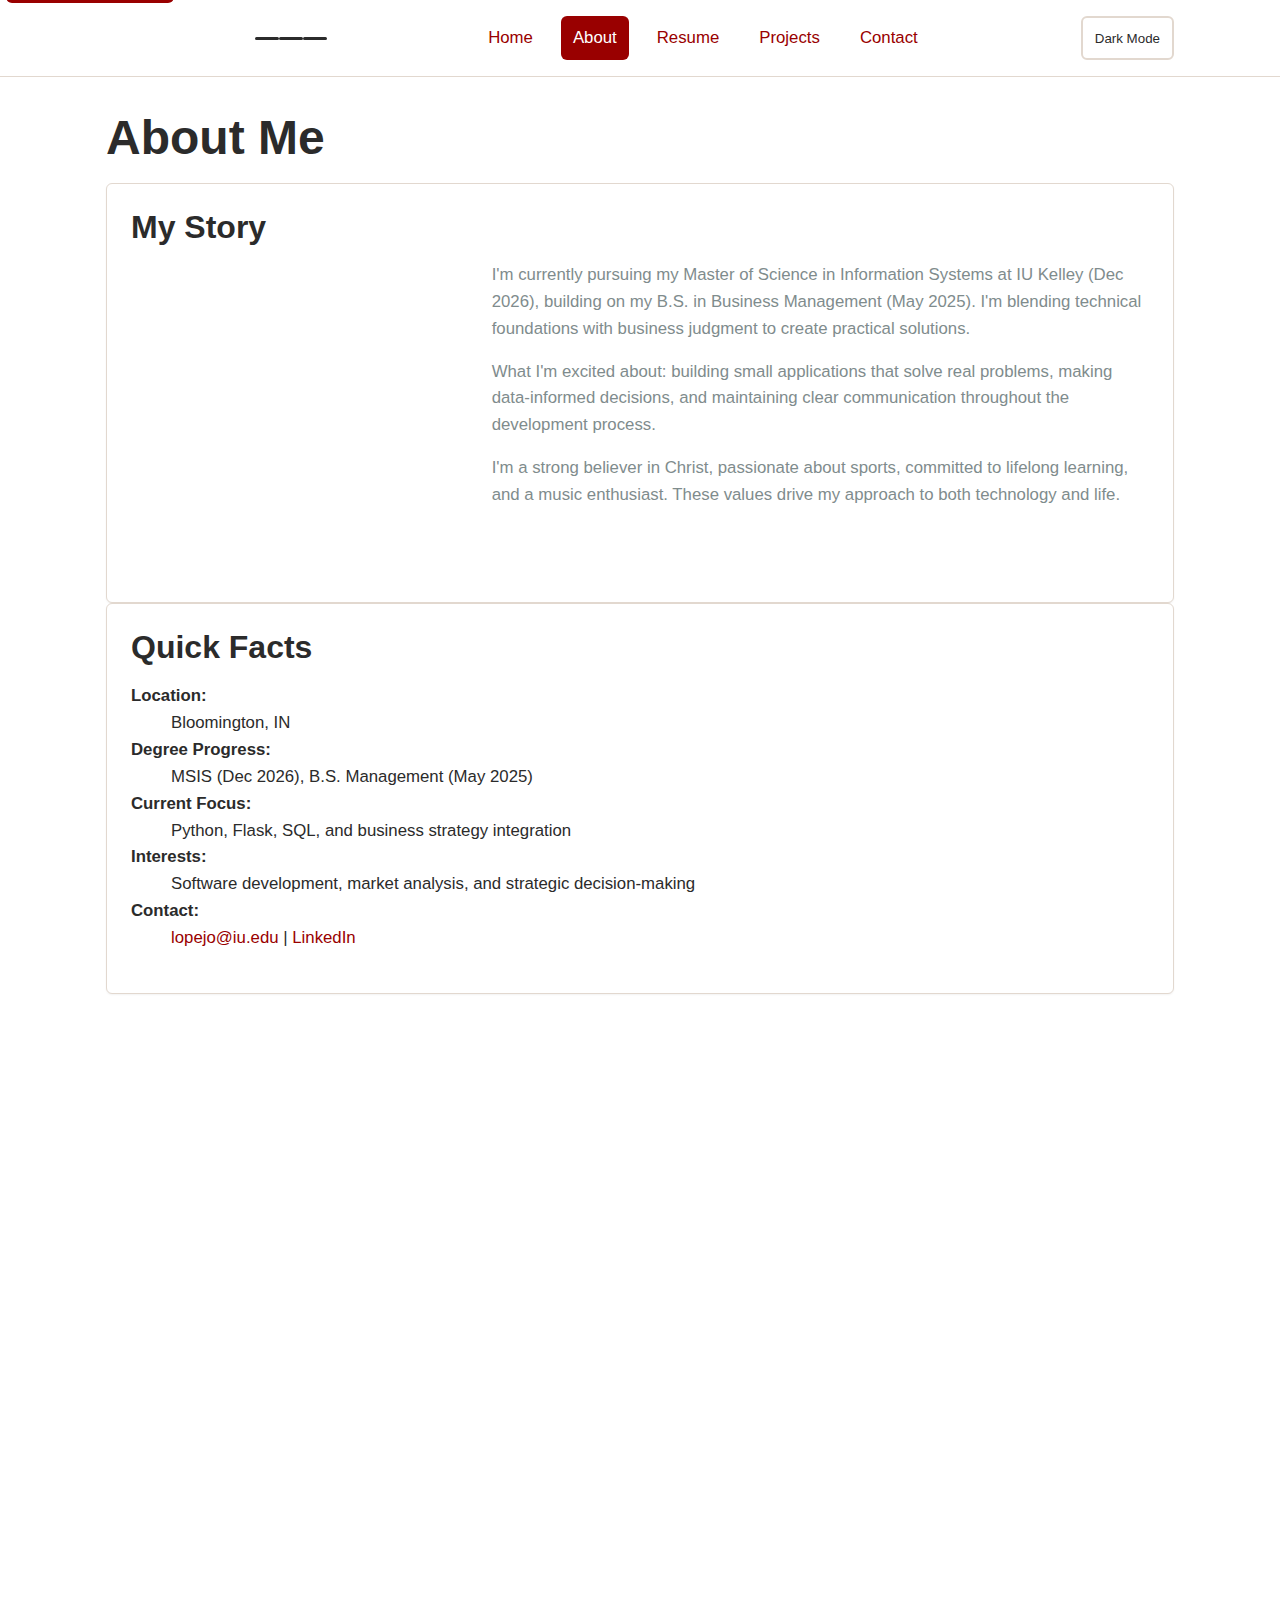
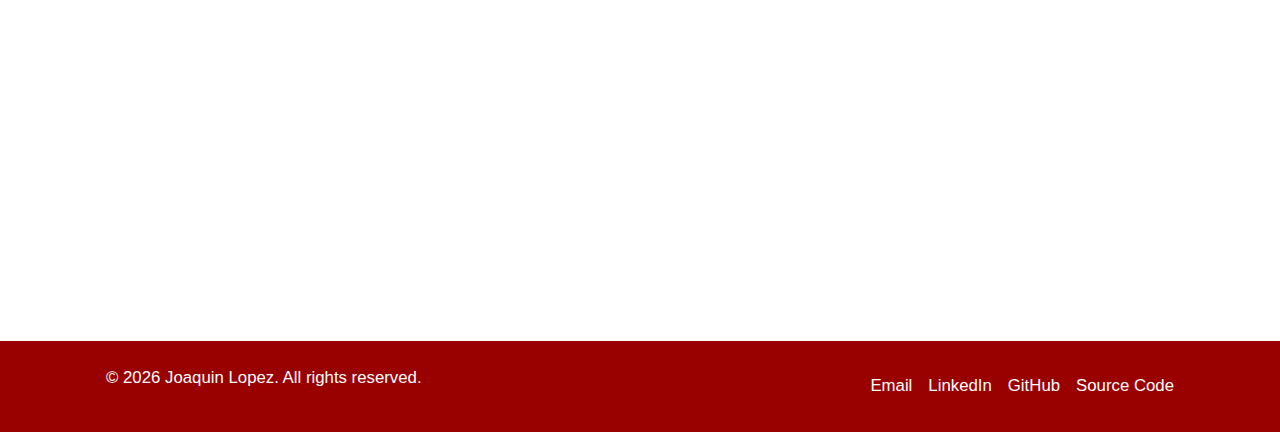
<file: about.html>
<!DOCTYPE html>
<html lang="en">
<head>
    <meta charset="UTF-8">
    <meta name="viewport" content="width=device-width, initial-scale=1">
    <meta name="description" content="About Joaquin Lopez - MSIS student at IU Kelley with management background, passionate about building practical tech solutions and data-driven decisions.">
    <title>About — Joaquin Lopez</title>
    <link rel="stylesheet" href="css/styles.css?v=2">
    <link rel="stylesheet" href="css/responsive.css?v=1">
    <link rel="icon" href="images/favicon.svg" type="image/svg+xml">
</head>
<body>
    <!-- Skip to main content link for accessibility -->
    <a href="#main" class="skip-link">Skip to main content</a>
    
    <!-- Site Header -->
    <header class="site-header" role="banner">
        <div class="container">
            <div class="header-content">
                <h1 class="site-title">
                    <a href="index.html"></a>
                </h1>
                <button class="mobile-menu-button" aria-controls="site-nav" aria-expanded="false" aria-label="Toggle navigation menu">
                    <span></span>
                </button>
                <nav class="main-nav" role="navigation" aria-label="Main navigation">
                    <ul>
                        <li><a href="index.html">Home</a></li>
                        <li><a href="about.html">About</a></li>
                        <li><a href="resume.html">Resume</a></li>
                        <li><a href="projects.html">Projects</a></li>
                        <li><a href="contact.html">Contact</a></li>
                    </ul>
                </nav>
            </div>
        </div>
    </header>

    <!-- Main Content -->
    <main id="main" role="main">
        <div class="container">
            <h1>About Me</h1>
            
            <!-- Bio Section -->
            <section class="card" aria-labelledby="bio-heading">
                <h2 id="bio-heading">My Story</h2>
                <div style="display: flex; gap: 2rem; align-items: flex-start; flex-wrap: wrap;">
                    <div style="flex: 1; min-width: 300px;">
                        <img src="images/headshot.jpg" alt="Portrait of Joaquin Lopez" loading="lazy" decoding="async" style="width: 100%; max-width: 300px; border-radius: 0.5rem; margin-bottom: 1rem;">
                    </div>
                    <div style="flex: 2; min-width: 300px;">
                        <p>I'm currently pursuing my Master of Science in Information Systems at IU Kelley (Dec 2026), building on my B.S. in Business Management (May 2025). I'm blending technical foundations with business judgment to create practical solutions.</p>
                        <p>What I'm excited about: building small applications that solve real problems, making data-informed decisions, and maintaining clear communication throughout the development process.</p>
                        <p>I'm a strong believer in Christ, passionate about sports, committed to lifelong learning, and a music enthusiast. These values drive my approach to both technology and life.</p>
                    </div>
                </div>
            </section>

            <!-- Quick Facts -->
            <section class="card" aria-labelledby="facts-heading">
                <h2 id="facts-heading">Quick Facts</h2>
                <dl>
                    <dt><strong>Location:</strong></dt>
                    <dd>Bloomington, IN</dd>
                    
                    <dt><strong>Degree Progress:</strong></dt>
                    <dd>MSIS (Dec 2026), B.S. Management (May 2025)</dd>
                    
                    <dt><strong>Current Focus:</strong></dt>
                    <dd>Python, Flask, SQL, and business strategy integration</dd>
                    
                    <dt><strong>Interests:</strong></dt>
                    <dd>Software development, market analysis, and strategic decision-making</dd>
                    
                    <dt><strong>Contact:</strong></dt>
                    <dd><a href="mailto:lopejo@iu.edu">lopejo@iu.edu</a> | <a href="https://www.linkedin.com/in/joaquinolopez" target="_blank" rel="noopener noreferrer">LinkedIn</a></dd>
                </dl>
            </section>

            <!-- Skills & Expertise -->
            <section class="card" aria-labelledby="skills-heading">
                <h2 id="skills-heading">Skills & Expertise</h2>
                <div style="display: grid; grid-template-columns: repeat(auto-fit, minmax(250px, 1fr)); gap: 2rem;">
                    <div>
                        <h3>Programming & Web</h3>
                        <ul>
                            <li>Python</li>
                            <li>SQL</li>
                            <li>HTML</li>
                            <li>CSS</li>
                            <li>Flask</li>
                            <li>Git/GitHub</li>
                        </ul>
                    </div>
                    <div>
                        <h3>Tools</h3>
                        <ul>
                            <li>Excel (advanced formulas, pivots, charts)</li>
                            <li>PowerPoint</li>
                            <li>Tableau</li>
                            <li>VS Code</li>
                            <li>pgAdmin</li>
                            <li>SQLite</li>
                        </ul>
                    </div>
                    <div>
                        <h3>Business</h3>
                        <ul>
                            <li>Case competition strategy</li>
                            <li>Market analysis</li>
                            <li>Venture capital evaluation</li>
                            <li>Idea validation</li>
                            <li>Business model development</li>
                            <li>ERD/Normalization</li>
                        </ul>
                    </div>
                </div>
            </section>

            <!-- Now Section -->
            <section class="card" aria-labelledby="now-heading">
                <h2 id="now-heading">Now</h2>
                <p>TODO: Add current learning focus and projects for this term. This section will highlight what I'm actively building, studying, or exploring right now.</p>
                <p><em>Placeholder: Currently diving deeper into database optimization techniques and exploring advanced Flask patterns for scalable web applications.</em></p>
            </section>

            <!-- Call to Action -->
            <section class="card" style="text-align: center;">
                <h2>Let's Work Together</h2>
                <p>I'm always excited to collaborate on interesting projects and discuss new opportunities.</p>
                <div style="margin-top: 2rem;">
                    <a href="contact.html" class="btn">Get In Touch</a>
                    <a href="resume.html" class="btn btn-secondary">View My Resume</a>
                </div>
            </section>
        </div>
    </main>

    <!-- Site Footer -->
    <footer class="site-footer" role="contentinfo">
        <div class="container">
            <div class="footer-content">
                <p>&copy; <span class="footer-year">2024</span> Joaquin Lopez. All rights reserved.</p>
                <ul class="footer-links">
                    <li><a href="mailto:lopejo@iu.edu">Email</a></li>
                    <li><a href="https://www.linkedin.com/in/joaquinolopez" target="_blank" rel="noopener noreferrer">LinkedIn</a></li>
                    <li><a href="https://github.com/jlopez1137" target="_blank" rel="noopener noreferrer">GitHub</a></li>
                    <li><a href="https://github.com/jlopez1137/personal-website" target="_blank" rel="noopener noreferrer">Source Code</a></li>
                </ul>
            </div>
        </div>
    </footer>

    <script src="js/cdn-config.js"></script>
    <script src="js/main.js"></script>
    <script src="js/nav-toggle.js"></script>
</body>
</html>
</file>
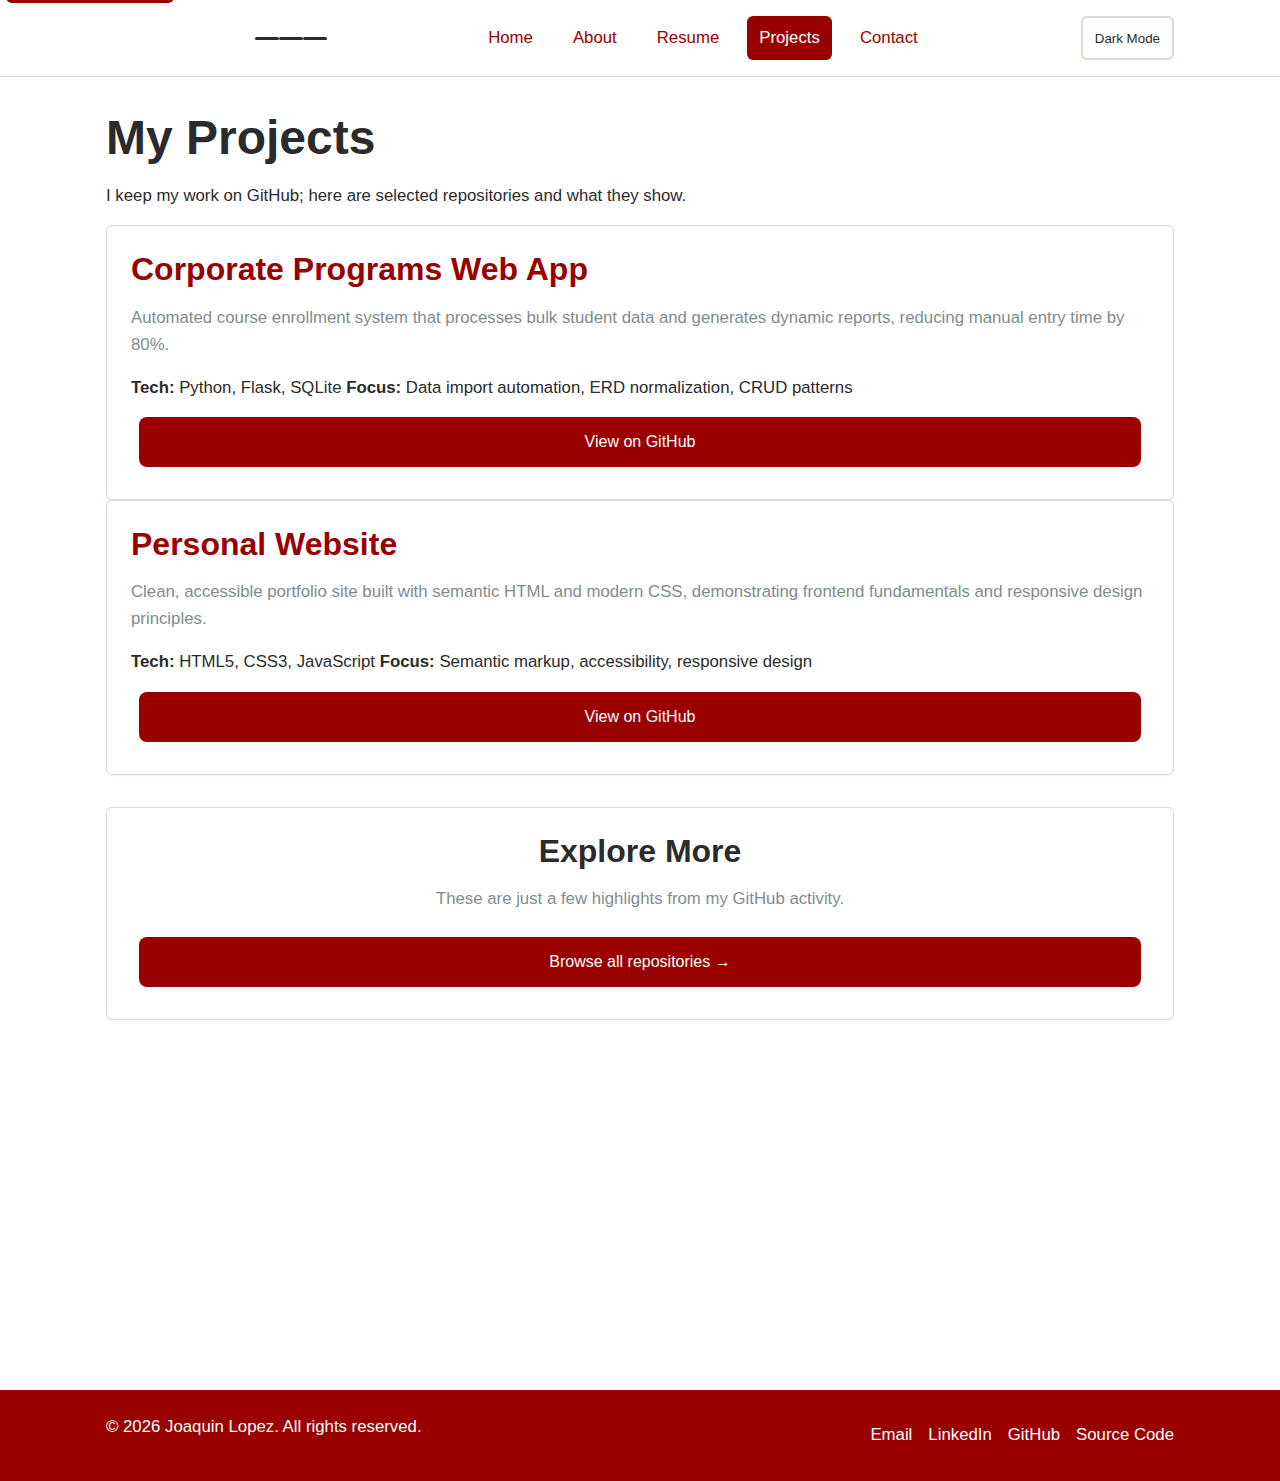
<file: projects.html>
<!DOCTYPE html>
<html lang="en">
<head>
    <meta charset="UTF-8">
    <meta name="viewport" content="width=device-width, initial-scale=1">
    <meta name="description" content="Projects by Joaquin Lopez - Python/Flask web applications, strategic analysis simulations, and business technology solutions.">
    <title>Projects — Joaquin Lopez</title>
    <link rel="stylesheet" href="css/styles.css?v=2">
    <link rel="stylesheet" href="css/responsive.css?v=1">
    <link rel="icon" href="images/favicon.svg" type="image/svg+xml">
</head>
<body>
    <!-- Skip to main content link for accessibility -->
    <a href="#main" class="skip-link">Skip to main content</a>
    
    <!-- Site Header -->
    <header class="site-header" role="banner">
        <div class="container">
            <div class="header-content">
                <h1 class="site-title">
                    <a href="index.html"></a>
                </h1>
                <button class="mobile-menu-button" aria-controls="site-nav" aria-expanded="false" aria-label="Toggle navigation menu">
                    <span></span>
                </button>
                <nav class="main-nav" role="navigation" aria-label="Main navigation">
                    <ul>
                        <li><a href="index.html">Home</a></li>
                        <li><a href="about.html">About</a></li>
                        <li><a href="resume.html">Resume</a></li>
                        <li><a href="projects.html">Projects</a></li>
                        <li><a href="contact.html">Contact</a></li>
                    </ul>
                </nav>
            </div>
        </div>
    </header>

    <!-- Main Content -->
    <main id="main" role="main">
        <div class="container">
            <h1>My Projects</h1>
            <p>I keep my work on GitHub; here are selected repositories and what they show.</p>
            
            <!-- Projects List -->
            <div class="projects-list">
                <!-- Project 1 -->
                <article class="card" aria-labelledby="project1-heading">
                    <h2 id="project1-heading">
                        <a href="https://github.com/jlopez1137/corporate-programs-site-flask-" target="_blank" rel="noopener noreferrer">Corporate Programs Web App</a>
                    </h2>
                    <p>Automated course enrollment system that processes bulk student data and generates dynamic reports, reducing manual entry time by 80%.</p>
                    <div class="project-meta">
                        <span class="tech-stack"><strong>Tech:</strong> Python, Flask, SQLite</span>
                        <span class="focus"><strong>Focus:</strong> Data import automation, ERD normalization, CRUD patterns</span>
                    </div>
                    <div style="margin-top: 1rem;">
                        <a href="https://github.com/jlopez1137/corporate-programs-site-flask-" class="btn" target="_blank" rel="noopener noreferrer">View on GitHub</a>
                    </div>
                </article>

                <!-- Project 2 -->
                <article class="card" aria-labelledby="project2-heading">
                    <h2 id="project2-heading">
                        <a href="https://github.com/jlopez1137/personal-website" target="_blank" rel="noopener noreferrer">Personal Website</a>
                    </h2>
                    <p>Clean, accessible portfolio site built with semantic HTML and modern CSS, demonstrating frontend fundamentals and responsive design principles.</p>
                    <div class="project-meta">
                        <span class="tech-stack"><strong>Tech:</strong> HTML5, CSS3, JavaScript</span>
                        <span class="focus"><strong>Focus:</strong> Semantic markup, accessibility, responsive design</span>
                    </div>
                    <div style="margin-top: 1rem;">
                        <a href="https://github.com/jlopez1137/personal-website" class="btn" target="_blank" rel="noopener noreferrer">View on GitHub</a>
                    </div>
                </article>
            </div>

            <!-- Browse All Repositories -->
            <section class="card" style="text-align: center; margin-top: 2rem;">
                <h2>Explore More</h2>
                <p>These are just a few highlights from my GitHub activity.</p>
                <div style="margin-top: 1.5rem;">
                    <a href="https://github.com/jlopez1137" class="btn" target="_blank" rel="noopener noreferrer">Browse all repositories →</a>
                </div>
            </section>

            <!-- Call to Action -->
            <section class="card" style="text-align: center; margin-top: 2rem;">
                <h2>Interested in Working Together?</h2>
                <p>I'm always excited to take on new challenges and collaborate on interesting projects.</p>
                <div style="margin-top: 1.5rem;">
                    <a href="contact.html" class="btn">Get In Touch</a>
                    <a href="resume.html" class="btn btn-secondary">View My Resume</a>
                </div>
            </section>
        </div>
    </main>

    <!-- Site Footer -->
    <footer class="site-footer" role="contentinfo">
        <div class="container">
            <div class="footer-content">
                <p>&copy; <span class="footer-year">2024</span> Joaquin Lopez. All rights reserved.</p>
                <ul class="footer-links">
                    <li><a href="mailto:lopejo@iu.edu">Email</a></li>
                    <li><a href="https://www.linkedin.com/in/joaquinolopez" target="_blank" rel="noopener noreferrer">LinkedIn</a></li>
                    <li><a href="https://github.com/jlopez1137" target="_blank" rel="noopener noreferrer">GitHub</a></li>
                    <li><a href="https://github.com/jlopez1137/personal-website" target="_blank" rel="noopener noreferrer">Source Code</a></li>
                </ul>
            </div>
        </div>
    </footer>

    <script src="js/main.js"></script>
    <script src="js/nav-toggle.js"></script>
</body>
</html>
</file>
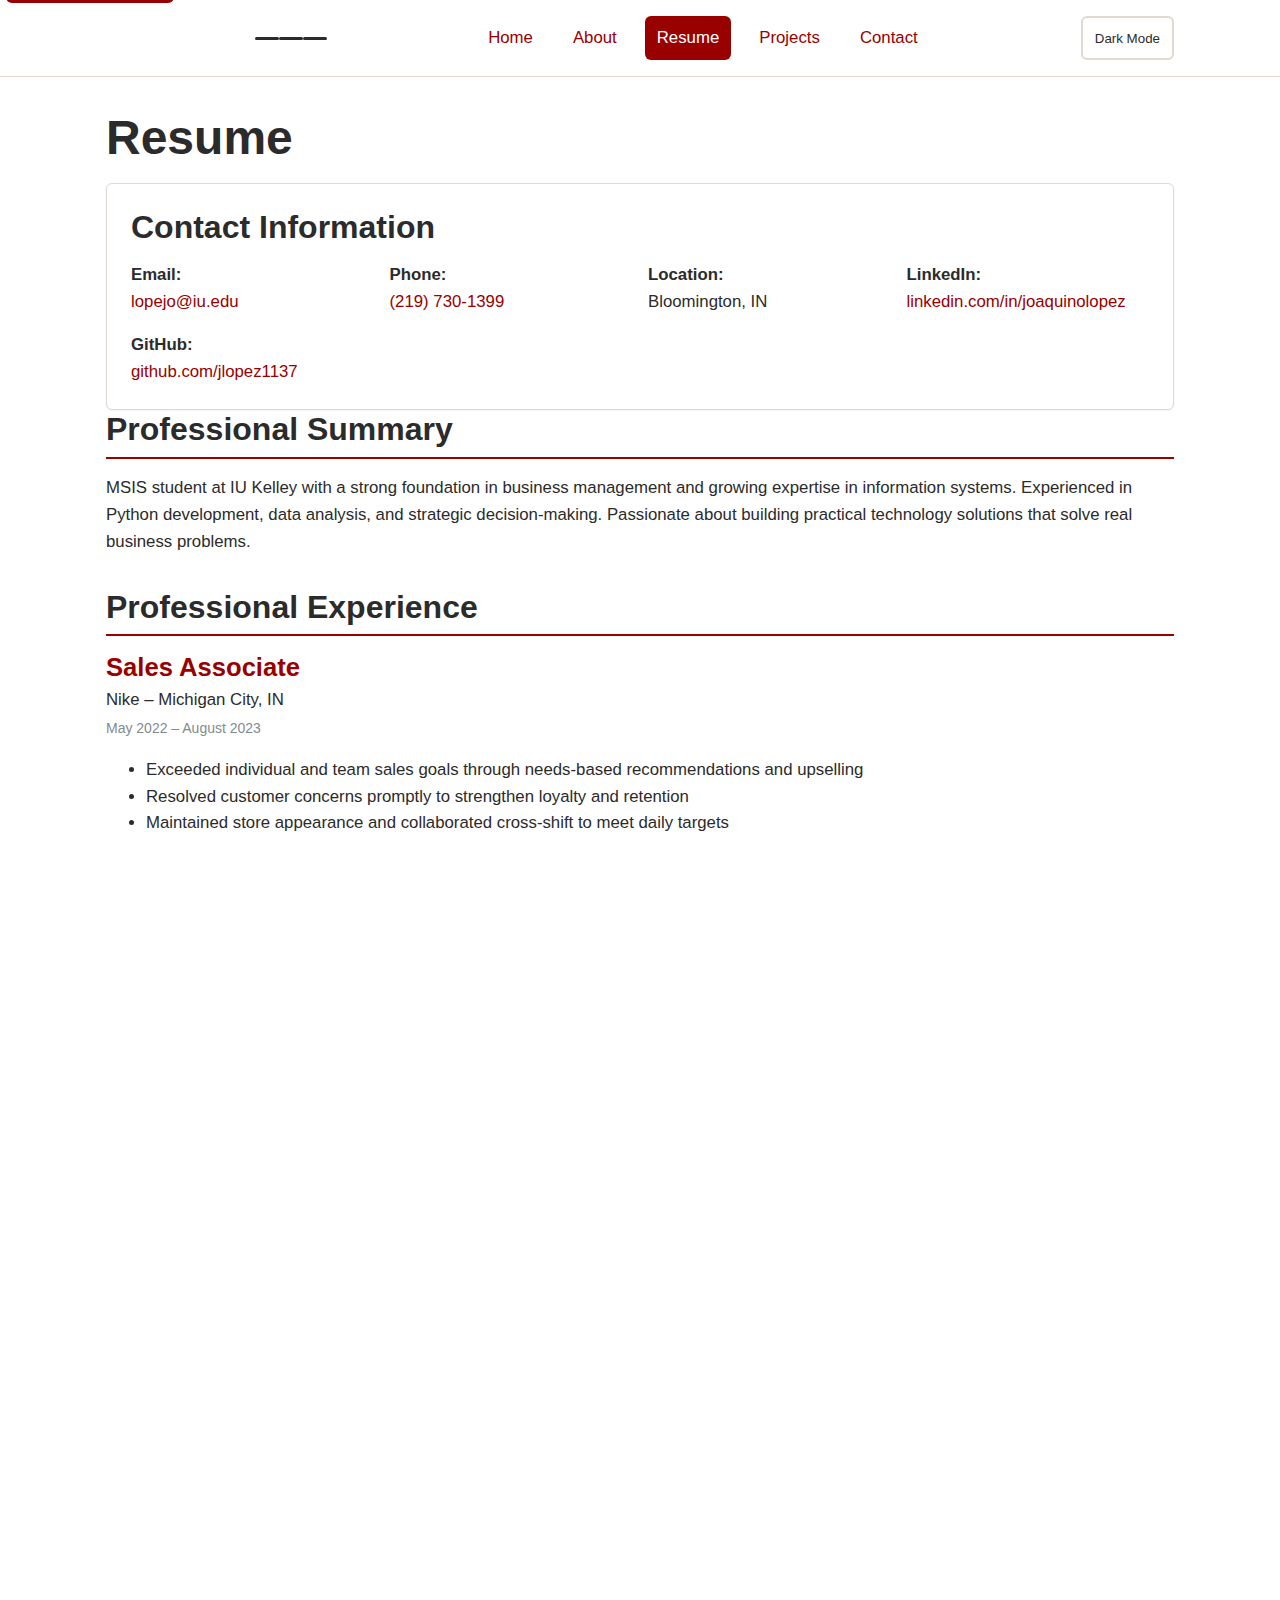
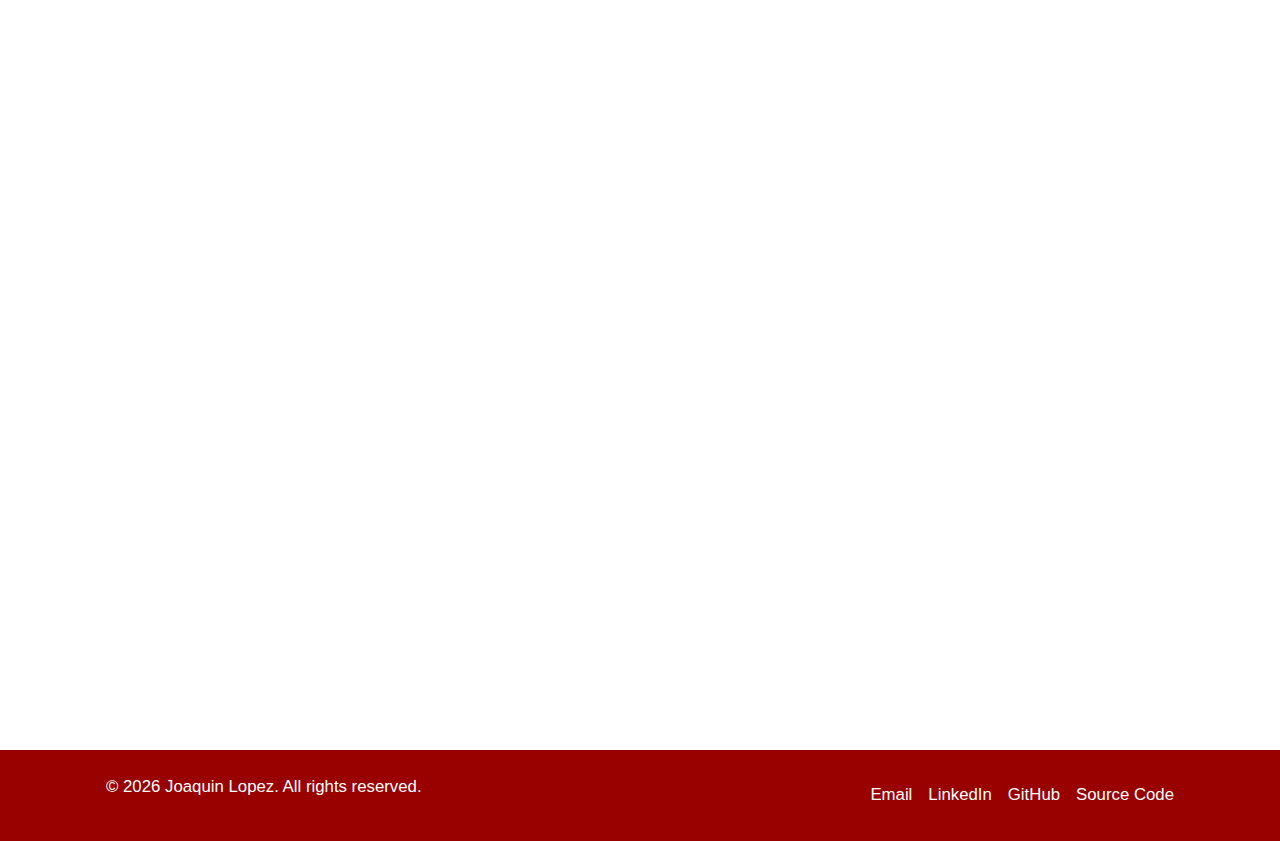
<file: resume.html>
<!DOCTYPE html>
<html lang="en">
<head>
    <meta charset="UTF-8">
    <meta name="viewport" content="width=device-width, initial-scale=1">
    <meta name="description" content="Resume of Joaquin Lopez - MSIS student at IU Kelley with experience in business management, Python development, and strategic analysis.">
    <title>Resume — Joaquin Lopez</title>
    <link rel="stylesheet" href="css/styles.css?v=2">
    <link rel="stylesheet" href="css/responsive.css?v=1">
    <link rel="icon" href="images/favicon.svg" type="image/svg+xml">
</head>
<body>
    <!-- Skip to main content link for accessibility -->
    <a href="#main" class="skip-link">Skip to main content</a>
    
    <!-- Site Header -->
    <header class="site-header" role="banner">
        <div class="container">
            <div class="header-content">
                <h1 class="site-title">
                    <a href="index.html"></a>
                </h1>
                <button class="mobile-menu-button" aria-controls="site-nav" aria-expanded="false" aria-label="Toggle navigation menu">
                    <span></span>
                </button>
                <nav class="main-nav" role="navigation" aria-label="Main navigation">
                    <ul>
                        <li><a href="index.html">Home</a></li>
                        <li><a href="about.html">About</a></li>
                        <li><a href="resume.html">Resume</a></li>
                        <li><a href="projects.html">Projects</a></li>
                        <li><a href="contact.html">Contact</a></li>
                    </ul>
                </nav>
            </div>
        </div>
    </header>

    <!-- Main Content -->
    <main id="main" role="main">
        <div class="container">
            <h1>Resume</h1>
            
            <!-- Contact Information -->
            <section class="card" aria-labelledby="contact-info-heading">
                <h2 id="contact-info-heading">Contact Information</h2>
                <div style="display: grid; grid-template-columns: repeat(auto-fit, minmax(200px, 1fr)); gap: 1rem;">
                    <div>
                        <strong>Email:</strong><br>
                        <a href="mailto:lopejo@iu.edu">lopejo@iu.edu</a>
                    </div>
                    <div>
                        <strong>Phone:</strong><br>
                        <a href="tel:+12197301399">(219) 730-1399</a>
                    </div>
                    <div>
                        <strong>Location:</strong><br>
                        Bloomington, IN
                    </div>
                    <div>
                        <strong>LinkedIn:</strong><br>
                        <a href="https://www.linkedin.com/in/joaquinolopez" target="_blank" rel="noopener noreferrer">linkedin.com/in/joaquinolopez</a>
                    </div>
                    <div>
                        <strong>GitHub:</strong><br>
                        <a href="https://github.com/jlopez1137" target="_blank" rel="noopener noreferrer">github.com/jlopez1137</a>
                    </div>
                </div>
            </section>

            <!-- Professional Summary -->
            <section class="resume-section" aria-labelledby="summary-heading">
                <h2 id="summary-heading">Professional Summary</h2>
                <p>MSIS student at IU Kelley with a strong foundation in business management and growing expertise in information systems. Experienced in Python development, data analysis, and strategic decision-making. Passionate about building practical technology solutions that solve real business problems.</p>
            </section>
            
            <div style="margin: 2rem 0;"></div>

            <!-- Work Experience -->
            <section class="resume-section" aria-labelledby="experience-heading">
                <h2 id="experience-heading">Professional Experience</h2>
                
                <div class="experience-item">
                    <h3 class="job-title">Sales Associate</h3>
                    <div class="company">Nike – Michigan City, IN</div>
                    <div class="dates">May 2022 – August 2023</div>
                    <ul>
                        <li>Exceeded individual and team sales goals through needs-based recommendations and upselling</li>
                        <li>Resolved customer concerns promptly to strengthen loyalty and retention</li>
                        <li>Maintained store appearance and collaborated cross-shift to meet daily targets</li>
                    </ul>
                </div>
            </section>

            <!-- Education -->
            <section class="resume-section" aria-labelledby="education-heading">
                <h2 id="education-heading">Education</h2>
                
                <div class="education-item">
                    <h3 class="degree-title">Master of Science in Information Systems</h3>
                    <div class="school">Indiana University, Kelley School of Business – Bloomington, IN</div>
                    <div class="dates">Dec 2026</div>
                    <p><strong>Certificate in IS Foundations:</strong> Programming (Python, SQL, HTML/CSS), IT infrastructure, IT in business, data/systems modeling; prototyping project and case competition (Summer 2025)</p>
                </div>

                <div class="education-item">
                    <h3 class="degree-title">B.S. in Business, Management (Minor: Psychology)</h3>
                    <div class="school">Indiana University, Kelley School of Business – Bloomington, IN</div>
                    <div class="dates">May 2025 — GPA 3.21/4.00</div>
                    <p><strong>Awards:</strong> Dean's Council Scholarship; HHSP Hudson Program Scholarship; Kelley Momentum Leader Scholar</p>
                </div>

                <div class="education-item">
                    <h3 class="degree-title">A.S. in Business Administration (Cum Laude) and A.G.S. in General Studies (Cum Laude)</h3>
                    <div class="school">Ivy Tech Community College – Michigan City, IN</div>
                    <div class="dates">Aug 2017 – May 2021 — GPA 3.29/4.00</div>
                    <p><strong>Technical Certificate:</strong> Business Administration</p>
                </div>
            </section>

            <!-- Technical Skills -->
            <section class="resume-section" aria-labelledby="skills-heading">
                <h2 id="skills-heading">Technical Skills</h2>
                
                <div style="display: grid; grid-template-columns: repeat(auto-fit, minmax(250px, 1fr)); gap: 2rem;">
                    <div>
                        <h3>Programming & Web</h3>
                        <ul class="skills-list-resume">
                            <li>Python</li>
                            <li>SQL</li>
                            <li>HTML</li>
                            <li>CSS</li>
                            <li>Flask</li>
                            <li>Git/GitHub</li>
                        </ul>
                    </div>
                    
                    <div>
                        <h3>Tools</h3>
                        <ul class="skills-list-resume">
                            <li>Excel (advanced formulas, pivots, charts)</li>
                            <li>PowerPoint</li>
                            <li>Tableau</li>
                            <li>VS Code</li>
                            <li>pgAdmin</li>
                            <li>SQLite</li>
                        </ul>
                    </div>
                    
                    <div>
                        <h3>Business</h3>
                        <ul class="skills-list-resume">
                            <li>Case competition strategy</li>
                            <li>Market analysis</li>
                            <li>Venture capital evaluation</li>
                            <li>Idea validation</li>
                            <li>Business model development</li>
                            <li>ERD/Normalization</li>
                        </ul>
                    </div>
                </div>
            </section>

            <!-- Certifications -->
            <section class="resume-section" aria-labelledby="certifications-heading">
                <h2 id="certifications-heading">Certifications & Achievements</h2>
                <ul>
                    <li><strong>Leadership Experience</strong> - IU Hoosier Scholars Mentor Collective (Aug 2023 – May 2025)</li>
                    <li><strong>Academic Excellence</strong> - Dean's Council Scholarship, HHSP Hudson Program Scholarship, Kelley Momentum Leader Scholar</li>
                    <li><strong>Strategic Analysis</strong> - Led market strategy for International Competitive Strategy Simulation</li>
                    <li><strong>Technical Projects</strong> - Built Corporate Programs Web App with Python/Flask and SQLite</li>
                </ul>
            </section>

            <!-- Download Options -->
            <section class="card" style="text-align: center; margin-top: 2rem;">
                <h2>Download Resume</h2>
                <p>Prefer a PDF version? Download my resume in a traditional format.</p>
                <!-- TODO: Replace with actual PDF when available -->
                <!-- <a href="images/joaquin-lopez-resume.pdf" class="btn" download>Download PDF Resume</a> -->
                <p><em>PDF version coming soon - currently updating with latest information</em></p>
            </section>
        </div>
    </main>

    <!-- Site Footer -->
    <footer class="site-footer" role="contentinfo">
        <div class="container">
            <div class="footer-content">
                <p>&copy; <span class="footer-year">2024</span> Joaquin Lopez. All rights reserved.</p>
                <ul class="footer-links">
                    <li><a href="mailto:lopejo@iu.edu">Email</a></li>
                    <li><a href="https://www.linkedin.com/in/joaquinolopez" target="_blank" rel="noopener noreferrer">LinkedIn</a></li>
                    <li><a href="https://github.com/jlopez1137" target="_blank" rel="noopener noreferrer">GitHub</a></li>
                    <li><a href="https://github.com/jlopez1137/personal-website" target="_blank" rel="noopener noreferrer">Source Code</a></li>
                </ul>
            </div>
        </div>
    </footer>

    <script src="js/main.js"></script>
    <script src="js/nav-toggle.js"></script>
</body>
</html>
</file>
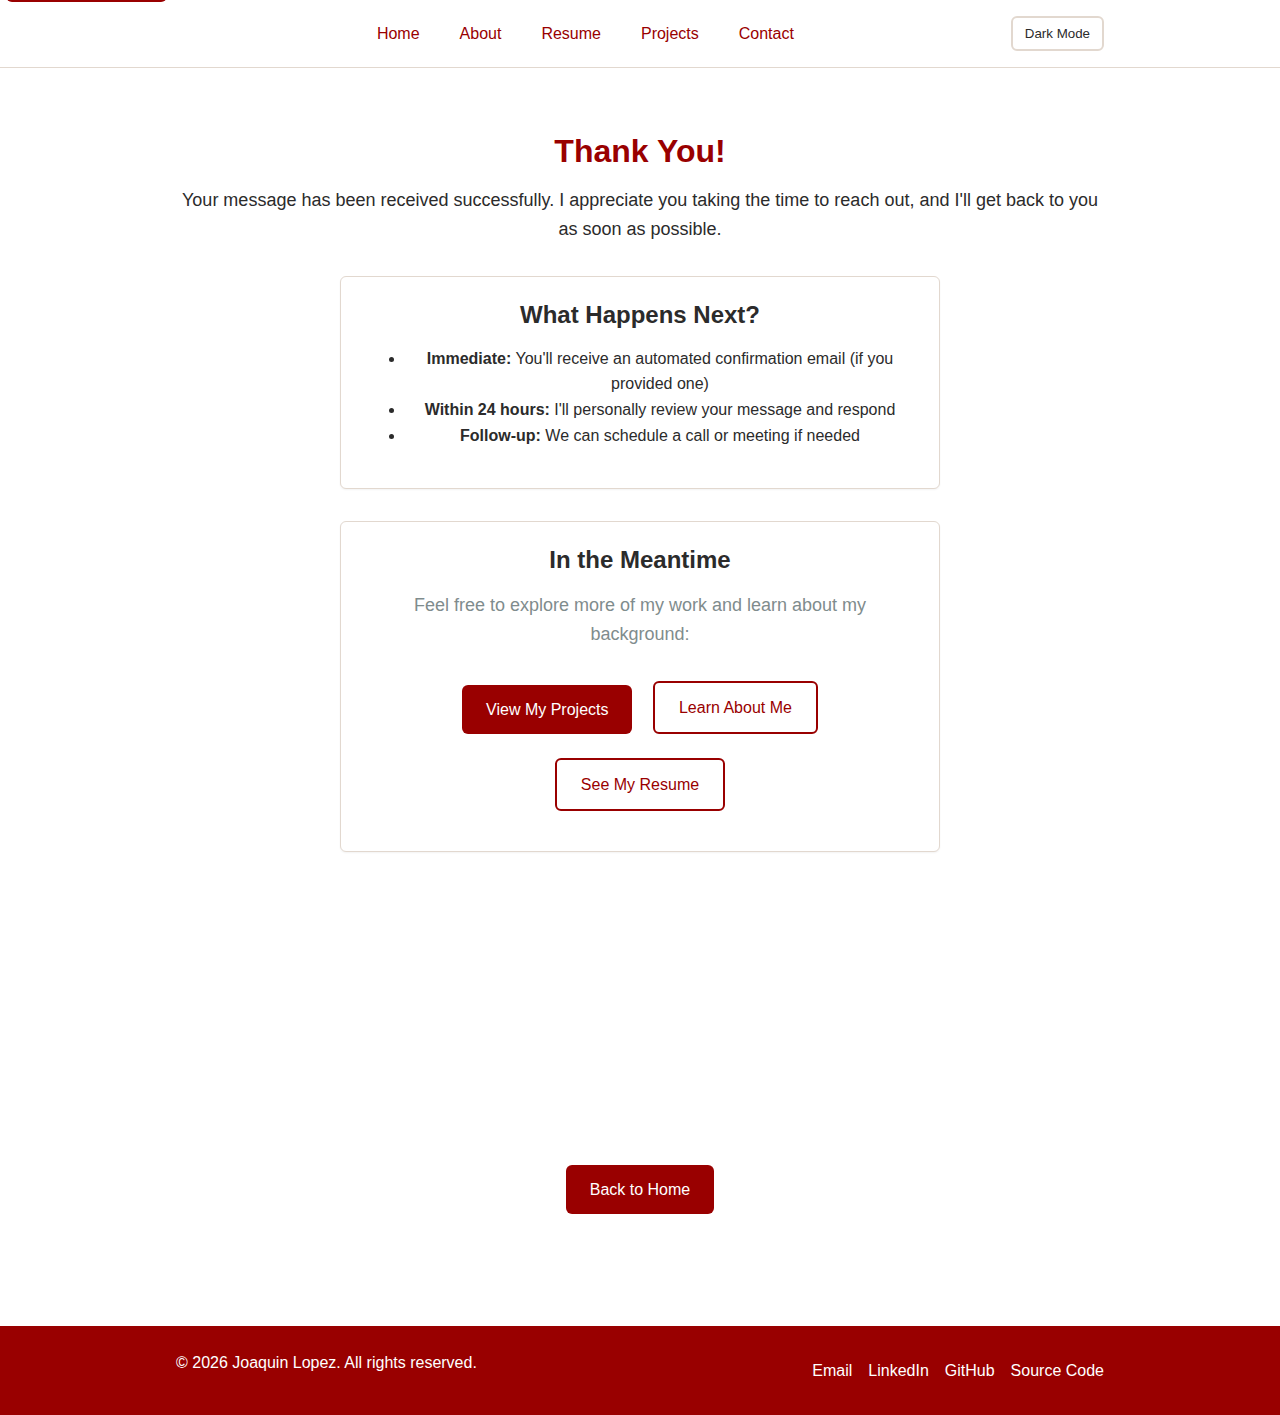
<file: thankyou.html>
<!DOCTYPE html>
<html lang="en">
<head>
    <meta charset="UTF-8">
    <meta name="viewport" content="width=device-width, initial-scale=1">
    <meta name="description" content="Thank you for your message! I'll get back to you as soon as possible.">
    <title>Thank You — Joaquin Lopez</title>
    <link rel="stylesheet" href="css/styles.css?v=2">
    <link rel="icon" href="images/favicon.svg" type="image/svg+xml">
</head>
<body>
    <!-- Skip to main content link for accessibility -->
    <a href="#main" class="skip-link">Skip to main content</a>
    
    <!-- Site Header -->
    <header class="site-header" role="banner">
        <div class="container">
            <div class="header-content">
                <h1 class="site-title">
                    <a href="index.html"></a>
                </h1>
                <nav class="main-nav" role="navigation" aria-label="Main navigation">
                    <ul>
                        <li><a href="index.html">Home</a></li>
                        <li><a href="about.html">About</a></li>
                        <li><a href="resume.html">Resume</a></li>
                        <li><a href="projects.html">Projects</a></li>
                        <li><a href="contact.html">Contact</a></li>
                    </ul>
                </nav>
            </div>
        </div>
    </header>

    <!-- Main Content -->
    <main id="main" role="main">
        <div class="container">
            <section class="thank-you" aria-labelledby="thank-you-heading">
                <h1 id="thank-you-heading">Thank You!</h1>
                <p>Your message has been received successfully. I appreciate you taking the time to reach out, and I'll get back to you as soon as possible.</p>
                
                <div class="card" style="max-width: 600px; margin: 2rem auto;">
                    <h2>What Happens Next?</h2>
                    <ul>
                        <li><strong>Immediate:</strong> You'll receive an automated confirmation email (if you provided one)</li>
                        <li><strong>Within 24 hours:</strong> I'll personally review your message and respond</li>
                        <li><strong>Follow-up:</strong> We can schedule a call or meeting if needed</li>
                    </ul>
                </div>

                <div class="card" style="max-width: 600px; margin: 2rem auto;">
                    <h2>In the Meantime</h2>
                    <p>Feel free to explore more of my work and learn about my background:</p>
                    <div style="margin-top: 1.5rem;">
                        <a href="projects.html" class="btn">View My Projects</a>
                        <a href="about.html" class="btn btn-secondary">Learn About Me</a>
                        <a href="resume.html" class="btn btn-secondary">See My Resume</a>
                    </div>
                </div>

                <div class="card" style="max-width: 600px; margin: 2rem auto; text-align: center;">
                    <h2>Connect With Me</h2>
                    <p>You can also find me on social media and professional networks:</p>
                    <div style="margin-top: 1.5rem;">
                        <a href="https://www.linkedin.com/in/joaquinolopez" class="btn" target="_blank" rel="noopener noreferrer">LinkedIn</a>
                        <a href="https://github.com/jlopez1137" class="btn btn-secondary" target="_blank" rel="noopener noreferrer">GitHub</a>
                    </div>
                </div>

                <div style="margin-top: 3rem;">
                    <a href="index.html" class="btn">Back to Home</a>
                </div>
            </section>
        </div>
    </main>

    <!-- Site Footer -->
    <footer class="site-footer" role="contentinfo">
        <div class="container">
            <div class="footer-content">
                <p>&copy; <span class="footer-year">2024</span> Joaquin Lopez. All rights reserved.</p>
                <ul class="footer-links">
                    <li><a href="mailto:lopejo@iu.edu">Email</a></li>
                    <li><a href="https://www.linkedin.com/in/joaquinolopez" target="_blank" rel="noopener noreferrer">LinkedIn</a></li>
                    <li><a href="https://github.com/jlopez1137" target="_blank" rel="noopener noreferrer">GitHub</a></li>
                    <li><a href="https://github.com/jlopez1137/personal-website" target="_blank" rel="noopener noreferrer">Source Code</a></li>
                </ul>
            </div>
        </div>
    </footer>

    <script src="js/main.js"></script>
</body>
</html>
</file>
<file: css/styles.css>
/* Personal Website - Main Stylesheet */

/* CSS Custom Properties (Design System) */
:root {
  /* Colors - WCAG AA compliant */
  --color-bg: #ffffff;
  --color-text: #2b2b2b;
  --color-primary: #990000; /* IU Crimson */
  --color-accent: #cc0000;  /* Hover/darker Crimson */
  --color-muted: #7f8c8d;
  --color-light: #f6efe7;   /* IU Cream */
  --color-border: #e2d8cf;  /* Subtle border with cream tint */
  
  /* Spacing Scale (4/8/12/16/24/32px) */
  --space-xs: 0.25rem;   /* 4px */
  --space-sm: 0.5rem;    /* 8px */
  --space-md: 0.75rem;   /* 12px */
  --space-lg: 1rem;      /* 16px */
  --space-xl: 1.5rem;    /* 24px */
  --space-2xl: 2rem;     /* 32px */
  
  /* Typography */
  --font-size-sm: 0.875rem;
  --font-size-base: 1rem;
  --font-size-lg: 1.125rem;
  --font-size-xl: 1.25rem;
  --font-size-2xl: 1.5rem;
  --font-size-3xl: 2rem;
  
  /* Layout */
  --border-radius: 0.375rem;
  --shadow-sm: 0 1px 2px 0 rgba(0, 0, 0, 0.05);
  --shadow-md: 0 4px 6px -1px rgba(0, 0, 0, 0.1);
  --max-width: 960px;
}

/* Dark Theme Overrides */
.dark-theme {
  --color-bg: #1b1b1b;
  --color-text: #f5f5f5;
  --color-light: #2a2a2a;
  --color-border: #3a3a3a;
  --color-muted: #bdbdbd;
}

/* Reset and Base Styles */
*,
*::before,
*::after {
  box-sizing: border-box;
}

html {
  scroll-behavior: smooth;
}

body {
  margin: 0;
  font-family: -apple-system, BlinkMacSystemFont, 'Segoe UI', Roboto, Oxygen, Ubuntu, Cantarell, sans-serif;
  font-size: var(--font-size-base);
  line-height: 1.6;
  color: var(--color-text);
  background-color: var(--color-bg);
}

/* Scroll progress bar */
#scroll-progress {
  position: fixed;
  top: 0;
  left: 0;
  height: 4px;
  width: 0;
  background: var(--color-primary);
  z-index: 1000;
  transition: width 0.1s linear;
}

/* Focus Management */
:focus-visible {
  outline: 2px solid var(--color-primary);
  outline-offset: 2px;
}

/* Skip Link */
.skip-link {
  position: absolute;
  top: -40px;
  left: 6px;
  background: var(--color-primary);
  color: white;
  padding: 8px;
  text-decoration: none;
  border-radius: var(--border-radius);
  z-index: 1000;
  transition: top 0.3s;
}

.skip-link:focus {
  top: 6px;
}

/* Typography */
h1, h2, h3, h4, h5, h6 {
  margin: 0 0 var(--space-lg) 0;
  font-weight: 600;
  line-height: 1.2;
}

h1 { font-size: var(--font-size-3xl); }
h2 { font-size: var(--font-size-2xl); }
h3 { font-size: var(--font-size-xl); }

p {
  margin: 0 0 var(--space-lg) 0;
}

a {
  color: var(--color-primary);
  text-decoration: none;
  transition: color 0.2s ease;
}

a:hover,
a:focus {
  color: var(--color-accent);
  text-decoration: underline;
}

img {
  max-width: 100%;
  height: auto;
  display: block;
}

/* Layout Utilities */
.container {
  max-width: var(--max-width);
  margin: 0 auto;
  padding: 0 var(--space-lg);
}

/* Header and Navigation */
.site-header {
  background: var(--color-bg);
  border-bottom: 1px solid var(--color-border);
  position: sticky;
  top: 0;
  z-index: 100;
}

.header-content {
  display: flex;
  justify-content: space-between;
  align-items: center;
  padding: var(--space-lg) 0;
}

.site-title {
  font-size: var(--font-size-xl);
  font-weight: 700;
  margin: 0;
  color: var(--color-text);
}

.site-title a {
  color: inherit;
  text-decoration: none;
}

.site-title a:hover,
.site-title a:focus {
  color: var(--color-primary);
  text-decoration: none;
}

/* Navigation */
.main-nav ul {
  list-style: none;
  margin: 0;
  padding: 0;
  display: flex;
  gap: var(--space-lg);
}

.main-nav a {
  padding: var(--space-sm) var(--space-md);
  border-radius: var(--border-radius);
  transition: all 0.2s ease;
  font-weight: 500;
}

.main-nav a:hover,
.main-nav a:focus {
  background-color: var(--color-light);
  text-decoration: none;
}

.main-nav a.active,
.main-nav a[aria-current="page"] {
  background-color: var(--color-primary);
  color: white;
  text-decoration: none;
}

/* Main Content */
main {
  min-height: calc(100vh - 200px);
  padding: var(--space-2xl) 0;
}

/* Hero Section */
.hero {
  text-align: center;
  padding: var(--space-2xl) 0;
  background: linear-gradient(135deg, var(--color-light) 0%, #f8f9fa 100%);
  border-radius: var(--border-radius);
  margin-bottom: var(--space-2xl);
}

.hero-grid {
  display: grid;
  grid-template-columns: 160px 1fr;
  align-items: center;
  gap: var(--space-2xl);
  text-align: left;
}

.avatar {
  width: 160px;
  height: 160px;
  border-radius: 50%;
  object-fit: cover;
  border: 4px solid var(--color-primary);
  box-shadow: var(--shadow-md);
}

.hero-content h1 {
  margin-bottom: var(--space-sm);
}

.tagline {
  color: var(--color-muted);
  margin-bottom: var(--space-md);
}

.chip-list {
  display: flex;
  flex-wrap: wrap;
  gap: var(--space-sm);
  margin: 0 0 var(--space-md) 0;
  padding: 0;
  list-style: none;
}

.chip {
  display: inline-block;
  border: 1px solid var(--color-border);
  padding: 4px 10px;
  border-radius: 999px;
  font-size: var(--font-size-sm);
  background: white;
}

.dark-theme .chip { background: var(--color-light); }

.quick-links {
  background: var(--color-light);
  padding: var(--space-xl);
  border-radius: var(--border-radius);
  margin: var(--space-2xl) 0;
}

.quick-grid {
  display: grid;
  grid-template-columns: repeat(auto-fit, minmax(220px, 1fr));
  gap: var(--space-xl);
}

.quick-card {
  display: block;
  padding: var(--space-xl);
  border: 1px solid var(--color-border);
  border-radius: var(--border-radius);
  background: white;
  text-decoration: none;
  color: inherit;
  transition: transform 0.2s ease, box-shadow 0.2s ease, border-color 0.2s ease;
}

.quick-card:hover,
.quick-card:focus {
  transform: translateY(-3px);
  box-shadow: var(--shadow-md);
  border-color: var(--color-primary);
}

.dark-theme .quick-card { background: var(--color-light); }

.highlights-list {
  margin: 0;
  padding-left: 1.2rem;
}

@media (max-width: 640px) {
  .hero-grid { grid-template-columns: 1fr; text-align: center; }
  .avatar { margin: 0 auto; }
}
.dark-theme .hero {
  background: linear-gradient(135deg, var(--color-light) 0%, #1f1f1f 100%);
}

.hero h1 {
  font-size: var(--font-size-3xl);
  margin-bottom: var(--space-lg);
  color: var(--color-text);
}

.hero p {
  font-size: var(--font-size-lg);
  color: var(--color-muted);
  margin-bottom: var(--space-xl);
  max-width: 600px;
  margin-left: auto;
  margin-right: auto;
}

/* Buttons */
.btn {
  display: inline-block;
  padding: var(--space-md) var(--space-xl);
  background-color: var(--color-primary);
  color: white;
  border: none;
  border-radius: var(--border-radius);
  font-size: var(--font-size-base);
  font-weight: 500;
  text-decoration: none;
  cursor: pointer;
  transition: all 0.2s ease;
  margin: var(--space-sm);
  position: relative; /* for ripple */
  overflow: hidden;   /* for ripple */
}

.btn:hover,
.btn:focus {
  background-color: var(--color-accent);
  color: white;
  text-decoration: none;
  transform: translateY(-1px);
  box-shadow: var(--shadow-md);
}

.btn-secondary {
  background-color: transparent;
  color: var(--color-primary);
  border: 2px solid var(--color-primary);
}

.btn-secondary:hover,
.btn-secondary:focus {
  background-color: var(--color-primary);
  color: white;
}

/* Button ripple effect */
.ripple-circle {
  position: absolute;
  border-radius: 50%;
  transform: scale(0);
  background: rgba(255, 255, 255, 0.5);
  animation: ripple 600ms ease-out;
  pointer-events: none;
}

@keyframes ripple {
  to { transform: scale(4); opacity: 0; }
}

/* Highlights Section */
.highlights {
  background: var(--color-light);
  padding: var(--space-xl);
  border-radius: var(--border-radius);
  margin: var(--space-2xl) 0;
}

.highlights h2 {
  text-align: center;
  margin-bottom: var(--space-lg);
}

.skills-list {
  display: flex;
  flex-wrap: wrap;
  gap: var(--space-md);
  justify-content: center;
  list-style: none;
  margin: 0;
  padding: 0;
}

.skill-badge {
  background: var(--color-primary);
  color: white;
  padding: var(--space-sm) var(--space-md);
  border-radius: var(--border-radius);
  font-size: var(--font-size-sm);
  font-weight: 500;
}

/* Cards */
.card {
  background: white;
  border: 1px solid var(--color-border);
  border-radius: var(--border-radius);
  padding: var(--space-xl);
  box-shadow: var(--shadow-sm);
  transition: box-shadow 0.2s ease;
}

.card:hover {
  box-shadow: var(--shadow-md);
  transform: translateY(-3px);
  border-color: var(--color-primary);
}

/* Dark theme surfaces for cards */
.dark-theme .card {
  background: var(--color-light);
  border-color: var(--color-border);
}

.card h3 {
  margin-top: 0;
  color: var(--color-text);
}

.card p {
  color: var(--color-muted);
}

/* Project Grid */
.projects-grid {
  display: grid;
  gap: var(--space-xl);
  margin: var(--space-2xl) 0;
}

/* Forms */
.form-group {
  margin-bottom: var(--space-lg);
}

.form-group label {
  display: block;
  margin-bottom: var(--space-sm);
  font-weight: 500;
  color: var(--color-text);
}

.form-group input,
.form-group textarea {
  width: 100%;
  padding: var(--space-md);
  border: 2px solid var(--color-border);
  border-radius: var(--border-radius);
  font-size: var(--font-size-base);
  transition: border-color 0.2s ease;
}

.form-group input:focus,
.form-group textarea:focus {
  outline: none;
  border-color: var(--color-primary);
}

/* Dark theme form fields */
.dark-theme .form-group input,
.dark-theme .form-group textarea {
  background: var(--color-light);
  color: var(--color-text);
  border-color: var(--color-border);
}

.dark-theme .form-group input::placeholder,
.dark-theme .form-group textarea::placeholder {
  color: var(--color-muted);
}

.form-group input.error,
.form-group textarea.error {
  border-color: var(--color-accent);
}

.error {
  color: var(--color-accent);
  font-size: var(--font-size-sm);
  margin-top: var(--space-xs);
  display: block;
}

/* Form helpers */
.help {
  color: var(--color-muted);
  font-size: var(--font-size-sm);
  margin-top: var(--space-xs);
}

.help-row {
  display: flex;
  justify-content: space-between;
  align-items: baseline;
  gap: var(--space-md);
}

.char-counter {
  color: var(--color-muted);
  font-size: var(--font-size-sm);
}

/* Reveal on scroll */
.reveal {
  opacity: 0;
  transform: translateY(12px);
  transition: opacity 400ms ease, transform 400ms ease;
}

.reveal.visible {
  opacity: 1;
  transform: translateY(0);
}

/* Contact Info */
.contact-info {
  background: var(--color-light);
  padding: var(--space-xl);
  border-radius: var(--border-radius);
  margin-bottom: var(--space-xl);
}

.contact-info h2 {
  margin-top: 0;
}

.contact-links {
  list-style: none;
  margin: 0;
  padding: 0;
}

.contact-links li {
  margin-bottom: var(--space-md);
}

.contact-links a {
  display: flex;
  align-items: center;
  gap: var(--space-md);
  padding: var(--space-md);
  background: white;
  border-radius: var(--border-radius);
  text-decoration: none;
  transition: all 0.2s ease;
}

.contact-links a:hover,
.contact-links a:focus {
  background: var(--color-primary);
  color: white;
  text-decoration: none;
}

/* Dark theme contact link tiles */
.dark-theme .contact-links a {
  background: var(--color-light);
}

/* Footer */
.site-footer {
  background: var(--color-primary);
  color: white;
  padding: var(--space-xl) 0;
  margin-top: var(--space-2xl);
}

.footer-content {
  display: flex;
  justify-content: space-between;
  align-items: center;
  flex-wrap: wrap;
  gap: var(--space-lg);
}

.footer-links {
  display: flex;
  gap: var(--space-lg);
  list-style: none;
  margin: 0;
  padding: 0;
}

.footer-links a {
  color: white;
  text-decoration: none;
}

.footer-links a:hover,
.footer-links a:focus {
  color: #ffe6cc; /* light cream for contrast on crimson */
  text-decoration: underline;
}

/* Theme toggle button */
.theme-toggle {
  margin-left: var(--space-lg);
  background: transparent;
  color: var(--color-text);
  border: 2px solid var(--color-border);
  padding: var(--space-sm) var(--space-md);
  border-radius: var(--border-radius);
  cursor: pointer;
}

.theme-toggle:hover,
.theme-toggle:focus {
  border-color: var(--color-primary);
  color: var(--color-primary);
}

/* Resume Styles */
.resume-section {
  margin-bottom: var(--space-2xl);
}

.resume-section h2 {
  border-bottom: 2px solid var(--color-primary);
  padding-bottom: var(--space-sm);
  margin-bottom: var(--space-lg);
}

.experience-item,
.education-item {
  margin-bottom: var(--space-xl);
  padding-bottom: var(--space-lg);
  border-bottom: 1px solid var(--color-border);
}

.experience-item:last-child,
.education-item:last-child {
  border-bottom: none;
}

.job-title,
.degree-title {
  font-weight: 600;
  color: var(--color-primary);
  margin-bottom: var(--space-xs);
}

.company,
.school {
  font-weight: 500;
  color: var(--color-text);
  margin-bottom: var(--space-xs);
}

.dates {
  color: var(--color-muted);
  font-size: var(--font-size-sm);
  margin-bottom: var(--space-sm);
}

.skills-list-resume {
  display: flex;
  flex-wrap: wrap;
  gap: var(--space-sm);
  list-style: none;
  margin: 0;
  padding: 0;
}

.skills-list-resume li {
  background: var(--color-light);
  padding: var(--space-sm) var(--space-md);
  border-radius: var(--border-radius);
  font-size: var(--font-size-sm);
}

/* Thank You Page */
.thank-you {
  text-align: center;
  padding: var(--space-2xl) 0;
}

.thank-you h1 {
  color: var(--color-primary);
  margin-bottom: var(--space-lg);
}

.thank-you p {
  font-size: var(--font-size-lg);
  margin-bottom: var(--space-xl);
}

/* Responsive Design */
@media (max-width: 640px) {
  .header-content {
    flex-direction: column;
    gap: var(--space-lg);
  }
  
  .main-nav ul {
    flex-direction: column;
    gap: var(--space-sm);
    text-align: center;
  }
  
  .hero h1 {
    font-size: var(--font-size-2xl);
  }
  
  .hero p {
    font-size: var(--font-size-base);
  }
  
  .projects-grid {
    grid-template-columns: 1fr;
  }
  
  .footer-content {
    flex-direction: column;
    text-align: center;
  }
  
  .skills-list {
    justify-content: flex-start;
  }
  
  .container {
    padding: 0 var(--space-md);
  }
}

@media (min-width: 641px) and (max-width: 1023px) {
  .projects-grid {
    grid-template-columns: 1fr;
  }
}

@media (min-width: 1024px) {
  .projects-grid {
    grid-template-columns: repeat(2, 1fr);
  }
  
  .hero {
    padding: var(--space-2xl) var(--space-xl);
  }
}

/* Print Styles */
@media print {
  .site-header,
  .site-footer,
  .btn {
    display: none;
  }
  
  main {
    padding: 0;
  }
  
  .container {
    max-width: none;
    padding: 0;
  }
  
  body {
    font-size: 12pt;
    line-height: 1.4;
  }
  
  h1, h2, h3 {
    page-break-after: avoid;
  }
  
  .experience-item,
  .education-item {
    page-break-inside: avoid;
  }
}
</file>
<file: css/responsive.css>
/* Mobile-First Responsive Styles */
/* This file extends the main styles.css with mobile optimizations */

/* ==========================================================================
   CONTAINER & LAYOUT IMPROVEMENTS
   ========================================================================== */

/* Enhanced container with better mobile padding */
.container {
  max-width: 1100px;
  margin: 0 auto;
  padding: 0 16px;
}

/* ==========================================================================
   RESPONSIVE TYPOGRAPHY WITH CLAMP
   ========================================================================== */

/* Fluid typography that scales beautifully across devices */
h1 { 
  font-size: clamp(1.8rem, 2.5vw + 1rem, 3.2rem); 
}

h2 { 
  font-size: clamp(1.4rem, 1.5vw + 0.8rem, 2.2rem); 
}

h3 { 
  font-size: clamp(1.2rem, 1.2vw + 0.8rem, 1.6rem); 
}

body { 
  font-size: clamp(0.98rem, 0.4vw + 0.8rem, 1.05rem); 
  line-height: 1.6; 
}

/* ==========================================================================
   IMAGES & MEDIA RESPONSIVENESS
   ========================================================================== */

/* Ensure all images and videos are responsive */
img, video { 
  max-width: 100%; 
  height: auto; 
  display: block;
}

/* Add lazy loading for better performance */
img[loading="lazy"] {
  opacity: 0;
  transition: opacity 0.3s;
}

img[loading="lazy"].loaded {
  opacity: 1;
}

/* ==========================================================================
   UTILITY CLASSES FOR MOBILE SPACING
   ========================================================================== */

/* Stack elements with consistent spacing */
.stack > * + * { 
  margin-top: 12px; 
}

/* Visually hidden class for screen readers */
.visually-hidden {
  position: absolute !important;
  width: 1px !important;
  height: 1px !important;
  padding: 0 !important;
  margin: -1px !important;
  overflow: hidden !important;
  clip: rect(0, 0, 0, 0) !important;
  white-space: nowrap !important;
  border: 0 !important;
}

/* ==========================================================================
   MOBILE NAVIGATION (HAMBURGER MENU)
   ========================================================================== */

/* Mobile menu button - hidden by default */
.mobile-menu-button {
  display: none;
  background: none;
  border: none;
  cursor: pointer;
  padding: 8px;
  min-height: 44px;
  min-width: 44px;
  position: relative;
  z-index: 101;
}

/* Hamburger icon */
.mobile-menu-button::before,
.mobile-menu-button::after,
.mobile-menu-button span {
  content: '';
  display: block;
  width: 24px;
  height: 3px;
  background: var(--color-text);
  margin: 4px 0;
  transition: all 0.3s ease;
  border-radius: 2px;
}

.mobile-menu-button span {
  margin: 4px 0;
}

/* Hamburger animation when menu is open */
.mobile-menu-button.is-open::before {
  transform: rotate(45deg) translate(7px, 7px);
}

.mobile-menu-button.is-open::after {
  transform: rotate(-45deg) translate(7px, -7px);
}

.mobile-menu-button.is-open span {
  opacity: 0;
}

/* Mobile menu button focus styles */
.mobile-menu-button:focus-visible {
  outline: 2px solid var(--color-primary);
  outline-offset: 2px;
}

/* ==========================================================================
   ENHANCED TAP TARGETS & BUTTONS
   ========================================================================== */

/* Ensure all interactive elements meet minimum tap target size */
nav a, 
button, 
.btn, 
.mobile-menu-button {
  min-height: 44px;
  padding: 10px 14px;
  display: flex;
  align-items: center;
  justify-content: center;
}

/* Enhanced button styles for mobile */
.btn {
  font-size: clamp(0.9rem, 0.3vw + 0.8rem, 1rem);
  min-height: 44px;
  padding: 12px 16px;
  border-radius: 8px;
}

/* Focus-visible styles for accessibility */
:focus-visible {
  outline: 2px solid var(--color-primary);
  outline-offset: 2px;
}

/* ==========================================================================
   CHIPS & BADGES MOBILE OPTIMIZATION
   ========================================================================== */

/* Allow chips to wrap and increase padding on mobile */
.chip {
  padding: 6px 12px;
  margin: 4px;
  font-size: clamp(0.8rem, 0.2vw + 0.7rem, 0.9rem);
}

.chip-list {
  gap: 8px;
  margin: 16px 0;
}

/* ==========================================================================
   RESPONSIVE GRIDS & SECTIONS
   ========================================================================== */

/* Single column layout for mobile */
@media (max-width: 768px) {
  .quick-grid {
    grid-template-columns: 1fr;
    gap: 16px;
  }
  
  .projects-grid {
    grid-template-columns: 1fr;
    gap: 20px;
  }
  
  /* Stack images beneath headings on mobile */
  .card > div[style*="display: flex"] {
    flex-direction: column !important;
    gap: 16px !important;
  }
  
  .card > div[style*="display: flex"] > div {
    min-width: unset !important;
    flex: unset !important;
  }
  
  /* Ensure images are visible and properly sized on mobile */
  .card img {
    max-width: 100% !important;
    height: auto !important;
    display: block !important;
    margin: 0 auto 16px auto !important;
  }
  
  /* Skills grid becomes single column */
  .card > div[style*="grid-template-columns"] {
    grid-template-columns: 1fr !important;
    gap: 16px !important;
  }
}

/* ==========================================================================
   MOBILE NAVIGATION STYLES
   ========================================================================== */

@media (max-width: 768px) {
  /* Show mobile menu button */
  .mobile-menu-button {
    display: block;
  }
  
  /* Hide desktop navigation */
  .main-nav {
    position: absolute;
    top: 100%;
    left: 0;
    right: 0;
    background: var(--color-light);
    border-top: 1px solid var(--color-border);
    box-shadow: 0 4px 12px rgba(0,0,0,0.1);
    transform: translateY(-100%);
    opacity: 0;
    visibility: hidden;
    transition: all 0.3s ease;
    z-index: 100;
  }
  
  /* Show navigation when menu is open */
  .main-nav.is-open {
    transform: translateY(0);
    opacity: 1;
    visibility: visible;
  }
  
  /* Stack navigation links */
  .main-nav ul {
    flex-direction: column;
    gap: 0;
    padding: 16px;
  }
  
  .main-nav li {
    border-bottom: 1px solid var(--color-border);
  }
  
  .main-nav li:last-child {
    border-bottom: none;
  }
  
  .main-nav a {
    display: block;
    padding: 16px;
    text-align: left;
    border-radius: 0;
    min-height: 44px;
  }
  
  /* Header layout adjustments */
  .header-content {
    position: relative;
    flex-direction: row;
    justify-content: space-between;
    align-items: center;
  }
}

/* ==========================================================================
   FORM MOBILE OPTIMIZATION
   ========================================================================== */

@media (max-width: 768px) {
  .form-group input,
  .form-group textarea {
    padding: 12px 14px;
    font-size: 16px; /* Prevents zoom on iOS */
  }
  
  .form-group label {
    font-size: 1rem;
    margin-bottom: 8px;
  }
  
  /* Ensure placeholders are visible */
  .form-group input::placeholder,
  .form-group textarea::placeholder {
    opacity: 0.7;
  }
}

/* ==========================================================================
   FOOTER MOBILE OPTIMIZATION
   ========================================================================== */

@media (max-width: 768px) {
  .footer-content {
    flex-direction: column;
    text-align: center;
    gap: 16px;
  }
  
  .footer-links {
    flex-wrap: wrap;
    justify-content: center;
    gap: 16px;
  }
}

/* ==========================================================================
   HERO SECTION MOBILE OPTIMIZATION
   ========================================================================== */

@media (max-width: 768px) {
  .hero {
    padding: 24px 16px;
    margin-bottom: 24px;
  }
  
  .hero-actions {
    flex-direction: column;
    gap: 12px;
  }
  
  .hero-actions .btn {
    width: 100%;
    text-align: center;
  }
}

/* ==========================================================================
   CARD MOBILE OPTIMIZATION
   ========================================================================== */

@media (max-width: 768px) {
  .card {
    padding: 20px 16px;
    margin-bottom: 20px;
  }
  
  .quick-card {
    padding: 20px 16px;
  }
}

/* ==========================================================================
   CONTACT LINKS MOBILE OPTIMIZATION
   ========================================================================== */

@media (max-width: 768px) {
  .contact-links a {
    padding: 16px;
    min-height: 44px;
  }
}

/* ==========================================================================
   PERFORMANCE OPTIMIZATIONS
   ========================================================================== */

/* Reduce motion for users who prefer it */
@media (prefers-reduced-motion: reduce) {
  *,
  *::before,
  *::after {
    animation-duration: 0.01ms !important;
    animation-iteration-count: 1 !important;
    transition-duration: 0.01ms !important;
  }
}

/* ==========================================================================
   DARK THEME MOBILE ADJUSTMENTS
   ========================================================================== */

.dark-theme .mobile-menu-button::before,
.dark-theme .mobile-menu-button::after,
.dark-theme .mobile-menu-button span {
  background: var(--color-text);
}

.dark-theme .main-nav {
  background: var(--color-light);
  border-top-color: var(--color-border);
}

/* ==========================================================================
   PRINT STYLES ENHANCEMENT
   ========================================================================== */

@media print {
  .mobile-menu-button {
    display: none !important;
  }
  
  .main-nav {
    position: static !important;
    transform: none !important;
    opacity: 1 !important;
    visibility: visible !important;
    box-shadow: none !important;
  }
  
  .main-nav ul {
    flex-direction: row !important;
    gap: 16px !important;
  }
  
  .main-nav li {
    border-bottom: none !important;
  }
}
</file>
